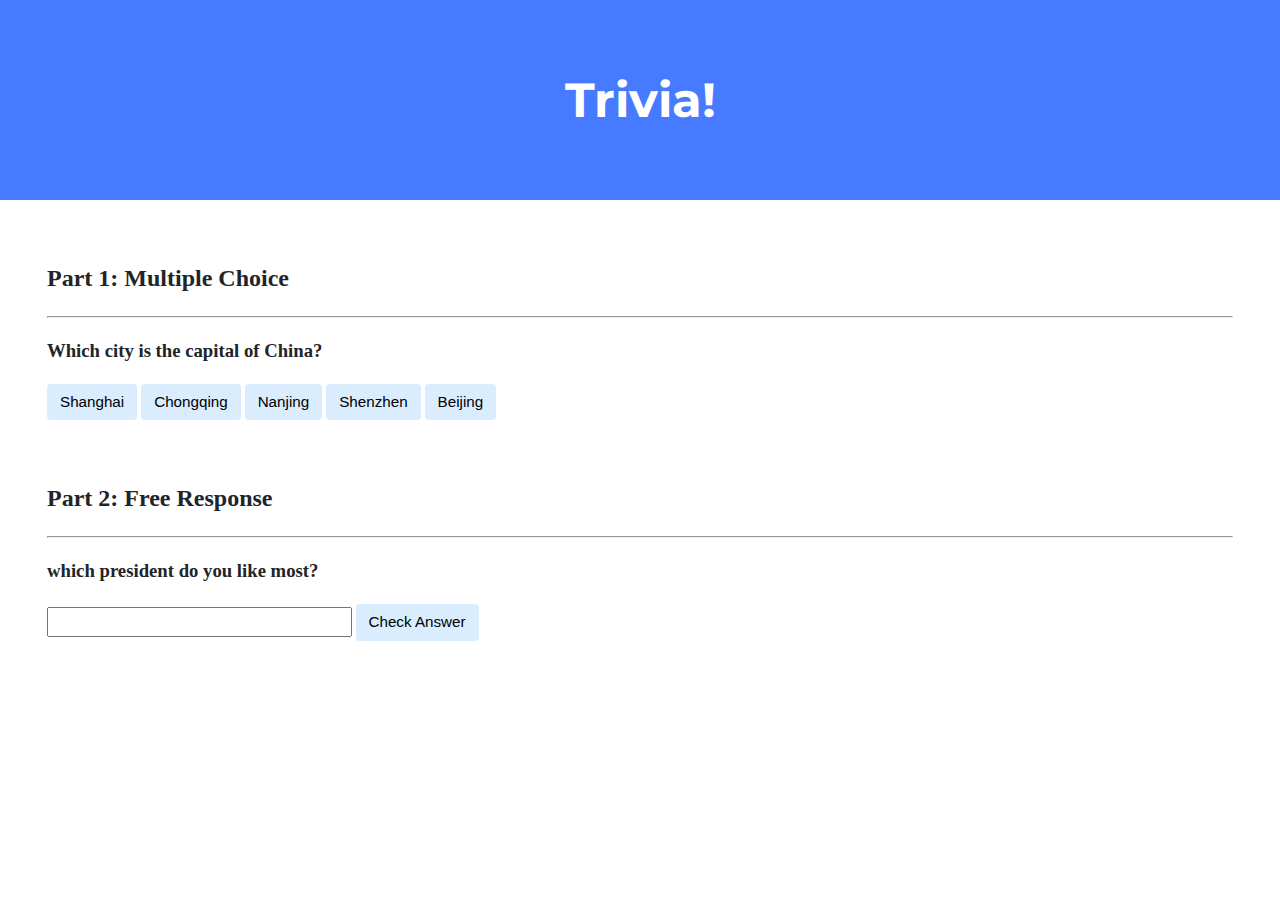
<file: trivia/index.html>
<!DOCTYPE html>

<html lang="en">
    <head>
        <link href="https://fonts.googleapis.com/css2?family=Montserrat:wght@500&display=swap" rel="stylesheet">
        <link href="styles.css" rel="stylesheet">
        <title>Trivia!</title>
        <script>
            // TODO: Add code to check answers to questions
            document.addEventListener('DOMContentLoaded',function(){
                let correct=document.querySelector('.correct');
                correct.addEventListener('click',function(){
                    correct.style.backgroundColor='green';
                    document.querySelector('#feedback1').innerHTML='Correct!';
                });
                let incorrects=document.querySelectorAll('.incorrect');
                for(let i=0;i<incorrects.length;i++){
                    incorrects[i].addEventListener('click',function(){
                        incorrects[i].style.backgroundColor='red';
                        document.querySelector('#feedback1').innerHTML='Incorrect!';
                    });
                }
                document.querySelector('#check').addEventListerner('click',function(){
                    let input = document.querySelector('input');
                    if(input.value==='Trump'){
                        input.style.backgroundColor='green';
                        document.querySelector('#feedback2').innerHTML='Correct!';
                    }else{
                        input.style.backgroundColor='red';
                        document.querySelector('#feedback2').innerHTML='Incorrect!';
                    }
                });
            });
        </script>
    </head>
    <body>
        <div class="header">
            <h1>Trivia!</h1>
        </div>

        <div class="container">
            <div class="section">
                <h2>Part 1: Multiple Choice </h2>
                <hr>
                <!-- TODO: Add multiple choice question here -->
                <h3>Which city is the capital of China?</h3>
                <button class="incorrect">Shanghai</button>
                <button class="incorrect">Chongqing</button>
                <button class="incorrect">Nanjing</button>
                <button class="incorrect">Shenzhen</button>
                <button class="correct">Beijing</button>
                <p id="feedback1"></p>
            </div>

            <div class="section">
                <h2>Part 2: Free Response</h2>
                <hr>
                <!-- TODO: Add free response question here -->
                <h3>which president do you like most?</h3>
                <input type="text"></input>
                <button id="check">Check Answer</button>
                <p id="feedback2"></p>
            </div>
        </div>
    </body>
</html>
</file>
<file: trivia/styles.css>
body {
    background-color: #fff;
    color: #212529;
    font-size: 1rem;
    font-weight: 400;
    line-height: 1.5;
    margin: 0;
    text-align: left;
}

.container {
    margin-left: auto;
    margin-right: auto;
    padding-left: 15px;
    padding-right: 15px;
}

.header {
    background-color: #477bff;
    color: #fff;
    margin-bottom: 2rem;
    padding: 2rem 1rem;
    text-align: center;
}

.section {
    padding: 0.5rem 2rem 1rem 2rem;
}

.section:hover {
    background-color: #f5f5f5;
    transition: color 2s ease-in-out, background-color 0.15s ease-in-out;
}

h1 {
    font-family: 'Montserrat', sans-serif;
    font-size: 48px;
}

button, input[type="submit"] {
    background-color: #d9edff;
    border: 1px solid transparent;
    border-radius: 0.25rem;
    font-size: 0.95rem;
    font-weight: 400;
    line-height: 1.5;
    padding: 0.375rem 0.75rem;
    text-align: center;
    transition: color 0.15s ease-in-out, background-color 0.15s ease-in-out, border-color 0.15s ease-in-out, box-shadow 0.15s ease-in-out;
    vertical-align: middle;
}


input[type="text"] {
    line-height: 1.8;
    width: 25%;
}

input[type="text"]:hover {
    background-color: #f5f5f5;
    transition: color 2s ease-in-out, background-color 0.15s ease-in-out;
}
</file>
